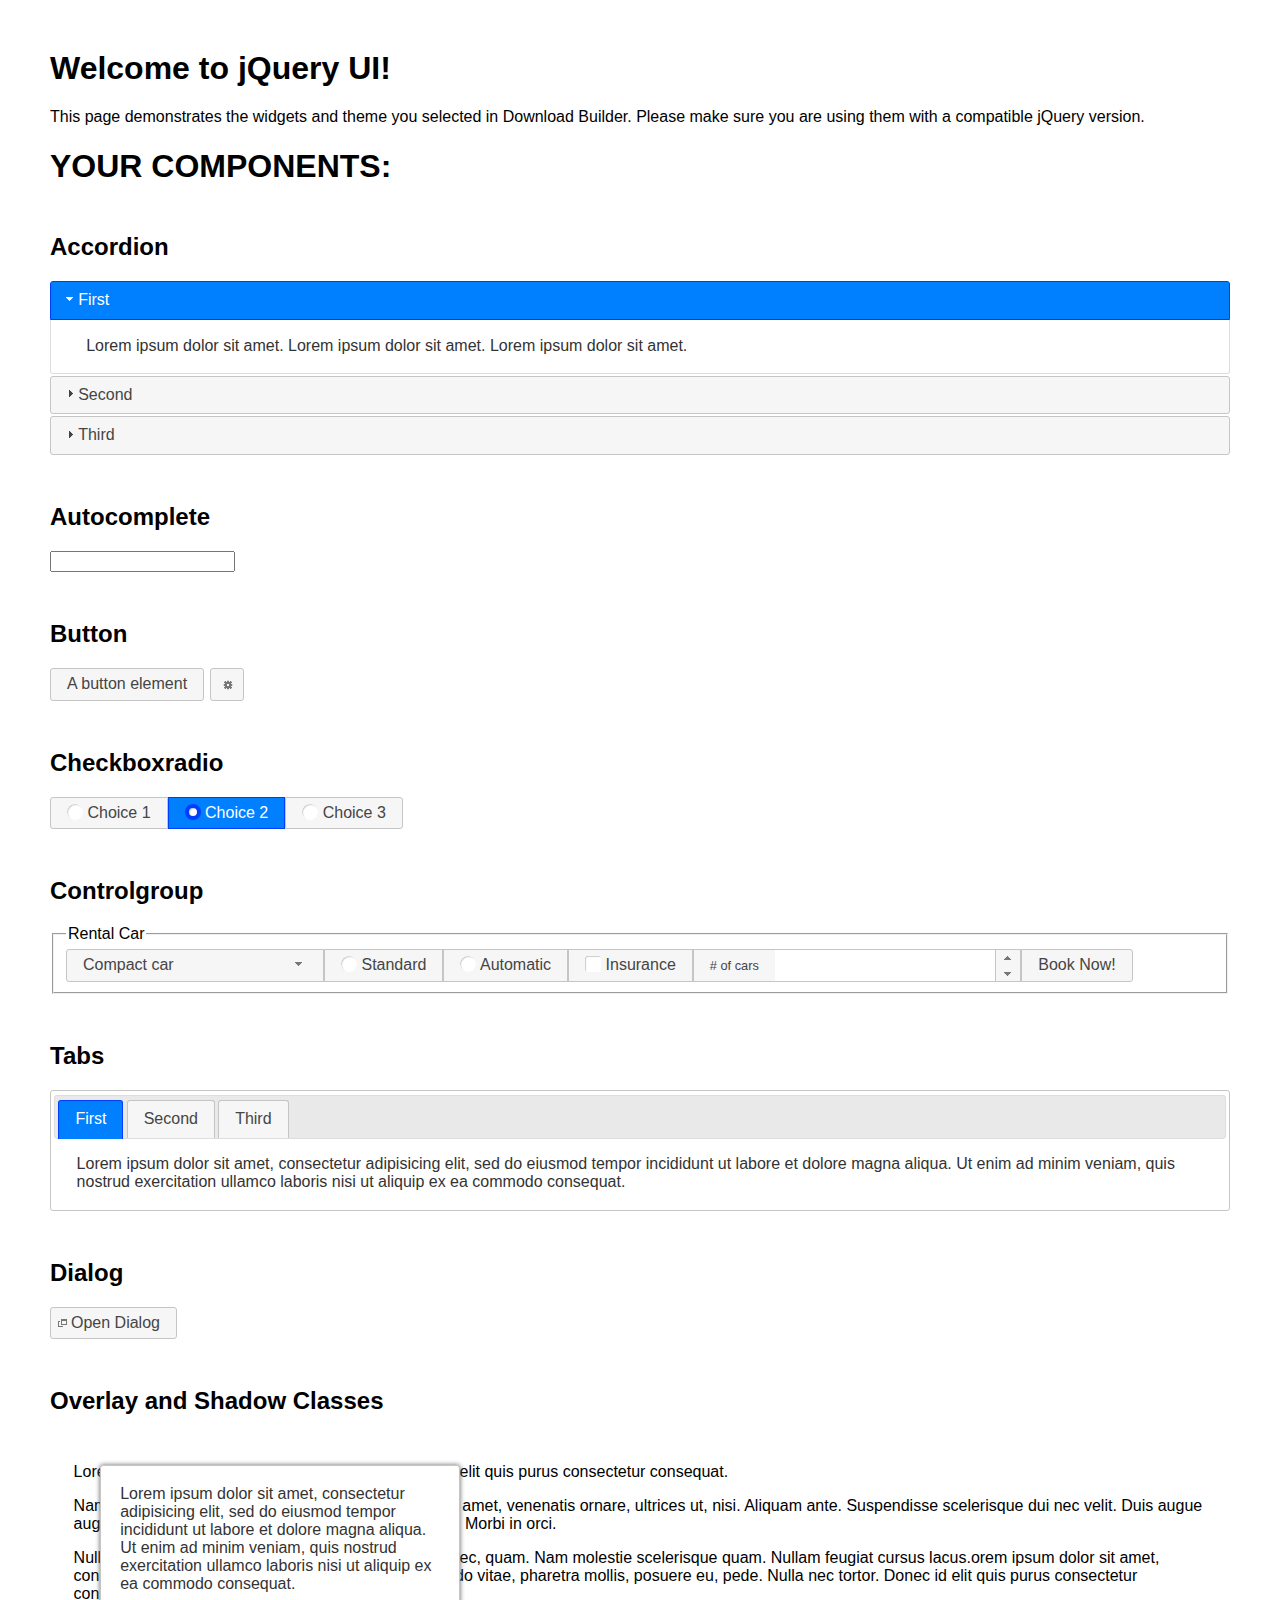
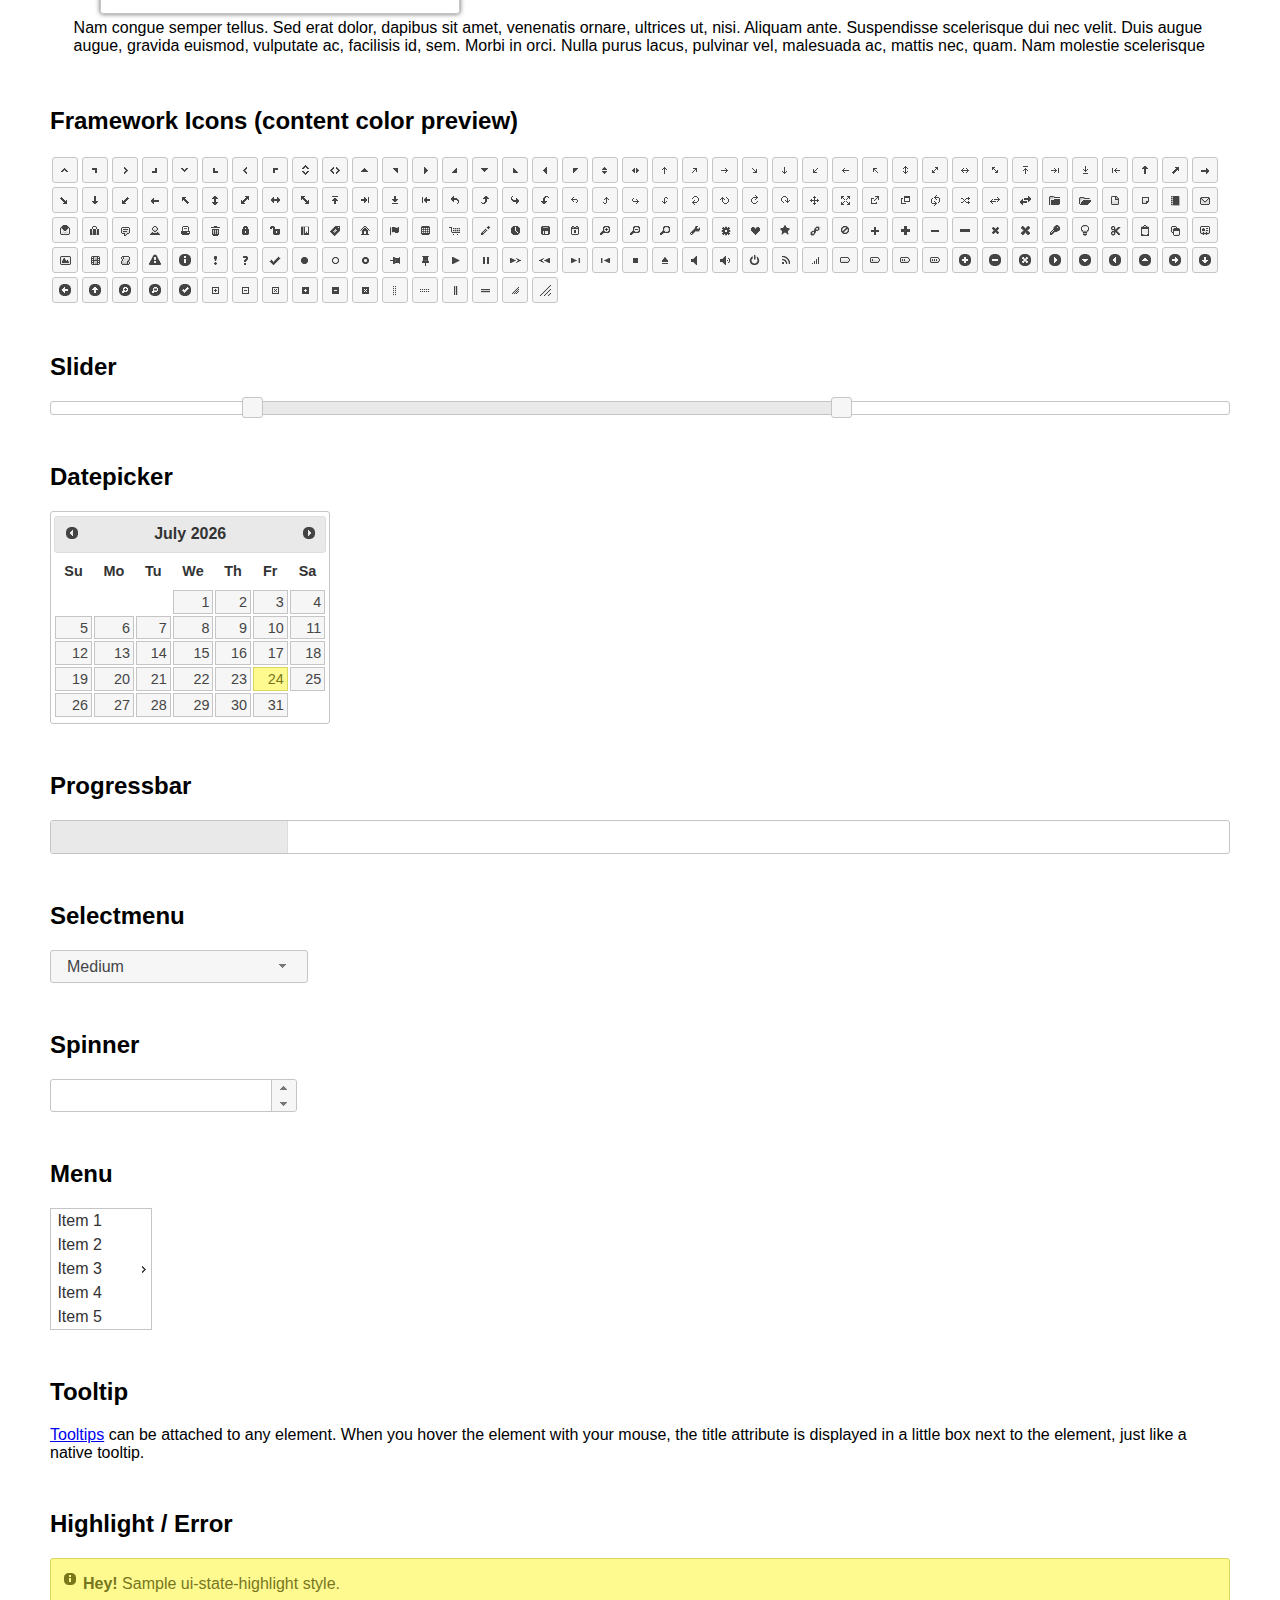
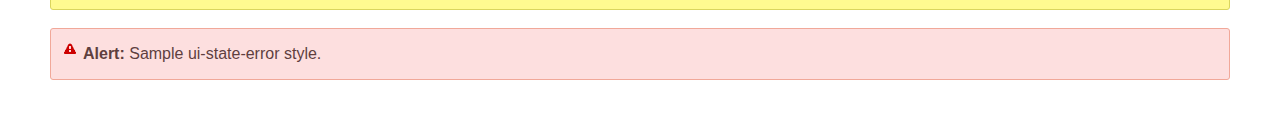
<file: jQuery-UI/index.html>
<!doctype html>
<html lang="us">
<head>
	<meta charset="utf-8">
	<title>jQuery UI Example Page</title>
	<link href="jquery-ui.css" rel="stylesheet">
	<style>
	body{
		font-family: "Trebuchet MS", sans-serif;
		margin: 50px;
	}
	.demoHeaders {
		margin-top: 2em;
	}
	#dialog-link {
		padding: .4em 1em .4em 20px;
		text-decoration: none;
		position: relative;
	}
	#dialog-link span.ui-icon {
		margin: 0 5px 0 0;
		position: absolute;
		left: .2em;
		top: 50%;
		margin-top: -8px;
	}
	#icons {
		margin: 0;
		padding: 0;
	}
	#icons li {
		margin: 2px;
		position: relative;
		padding: 4px 0;
		cursor: pointer;
		float: left;
		list-style: none;
	}
	#icons span.ui-icon {
		float: left;
		margin: 0 4px;
	}
	.fakewindowcontain .ui-widget-overlay {
		position: absolute;
	}
	select {
		width: 200px;
	}
	</style>
</head>
<body>

<h1>Welcome to jQuery UI!</h1>

<div class="ui-widget">
	<p>This page demonstrates the widgets and theme you selected in Download Builder. Please make sure you are using them with a compatible jQuery version.</p>
</div>

<h1>YOUR COMPONENTS:</h1>


<!-- Accordion -->
<h2 class="demoHeaders">Accordion</h2>
<div id="accordion">
	<h3>First</h3>
	<div>Lorem ipsum dolor sit amet. Lorem ipsum dolor sit amet. Lorem ipsum dolor sit amet.</div>
	<h3>Second</h3>
	<div>Phasellus mattis tincidunt nibh.</div>
	<h3>Third</h3>
	<div>Nam dui erat, auctor a, dignissim quis.</div>
</div>



<!-- Autocomplete -->
<h2 class="demoHeaders">Autocomplete</h2>
<div>
	<input id="autocomplete" title="type &quot;a&quot;">
</div>



<!-- Button -->
<h2 class="demoHeaders">Button</h2>
<button id="button">A button element</button>
<button id="button-icon">An icon-only button</button>



<!-- Checkboxradio -->
<h2 class="demoHeaders">Checkboxradio</h2>
<form style="margin-top: 1em;">
	<div id="radioset">
		<input type="radio" id="radio1" name="radio"><label for="radio1">Choice 1</label>
		<input type="radio" id="radio2" name="radio" checked="checked"><label for="radio2">Choice 2</label>
		<input type="radio" id="radio3" name="radio"><label for="radio3">Choice 3</label>
	</div>
</form>



<!-- Controlgroup -->
<h2 class="demoHeaders">Controlgroup</h2>
<fieldset>
	<legend>Rental Car</legend>
	<div id="controlgroup">
		<select id="car-type">
			<option>Compact car</option>
			<option>Midsize car</option>
			<option>Full size car</option>
			<option>SUV</option>
			<option>Luxury</option>
			<option>Truck</option>
			<option>Van</option>
		</select>
		<label for="transmission-standard">Standard</label>
		<input type="radio" name="transmission" id="transmission-standard">
		<label for="transmission-automatic">Automatic</label>
		<input type="radio" name="transmission" id="transmission-automatic">
		<label for="insurance">Insurance</label>
		<input type="checkbox" name="insurance" id="insurance">
		<label for="horizontal-spinner" class="ui-controlgroup-label"># of cars</label>
		<input id="horizontal-spinner" class="ui-spinner-input">
		<button>Book Now!</button>
	</div>
</fieldset>



<!-- Tabs -->
<h2 class="demoHeaders">Tabs</h2>
<div id="tabs">
	<ul>
		<li><a href="#tabs-1">First</a></li>
		<li><a href="#tabs-2">Second</a></li>
		<li><a href="#tabs-3">Third</a></li>
	</ul>
	<div id="tabs-1">Lorem ipsum dolor sit amet, consectetur adipisicing elit, sed do eiusmod tempor incididunt ut labore et dolore magna aliqua. Ut enim ad minim veniam, quis nostrud exercitation ullamco laboris nisi ut aliquip ex ea commodo consequat.</div>
	<div id="tabs-2">Phasellus mattis tincidunt nibh. Cras orci urna, blandit id, pretium vel, aliquet ornare, felis. Maecenas scelerisque sem non nisl. Fusce sed lorem in enim dictum bibendum.</div>
	<div id="tabs-3">Nam dui erat, auctor a, dignissim quis, sollicitudin eu, felis. Pellentesque nisi urna, interdum eget, sagittis et, consequat vestibulum, lacus. Mauris porttitor ullamcorper augue.</div>
</div>



<h2 class="demoHeaders">Dialog</h2>
<p>
	<button id="dialog-link" class="ui-button ui-corner-all ui-widget">
		<span class="ui-icon ui-icon-newwin"></span>Open Dialog
	</button>
</p>

<h2 class="demoHeaders">Overlay and Shadow Classes</h2>
<div style="position: relative; width: 96%; height: 200px; padding:1% 2%; overflow:hidden;" class="fakewindowcontain">
	<p>Lorem ipsum dolor sit amet,  Nulla nec tortor. Donec id elit quis purus consectetur consequat. </p><p>Nam congue semper tellus. Sed erat dolor, dapibus sit amet, venenatis ornare, ultrices ut, nisi. Aliquam ante. Suspendisse scelerisque dui nec velit. Duis augue augue, gravida euismod, vulputate ac, facilisis id, sem. Morbi in orci. </p><p>Nulla purus lacus, pulvinar vel, malesuada ac, mattis nec, quam. Nam molestie scelerisque quam. Nullam feugiat cursus lacus.orem ipsum dolor sit amet, consectetur adipiscing elit. Donec libero risus, commodo vitae, pharetra mollis, posuere eu, pede. Nulla nec tortor. Donec id elit quis purus consectetur consequat. </p><p>Nam congue semper tellus. Sed erat dolor, dapibus sit amet, venenatis ornare, ultrices ut, nisi. Aliquam ante. Suspendisse scelerisque dui nec velit. Duis augue augue, gravida euismod, vulputate ac, facilisis id, sem. Morbi in orci. Nulla purus lacus, pulvinar vel, malesuada ac, mattis nec, quam. Nam molestie scelerisque quam. </p><p>Nullam feugiat cursus lacus.orem ipsum dolor sit amet, consectetur adipiscing elit. Donec libero risus, commodo vitae, pharetra mollis, posuere eu, pede. Nulla nec tortor. Donec id elit quis purus consectetur consequat. Nam congue semper tellus. Sed erat dolor, dapibus sit amet, venenatis ornare, ultrices ut, nisi. Aliquam ante. </p><p>Suspendisse scelerisque dui nec velit. Duis augue augue, gravida euismod, vulputate ac, facilisis id, sem. Morbi in orci. Nulla purus lacus, pulvinar vel, malesuada ac, mattis nec, quam. Nam molestie scelerisque quam. Nullam feugiat cursus lacus.orem ipsum dolor sit amet, consectetur adipiscing elit. Donec libero risus, commodo vitae, pharetra mollis, posuere eu, pede. Nulla nec tortor. Donec id elit quis purus consectetur consequat. Nam congue semper tellus. Sed erat dolor, dapibus sit amet, venenatis ornare, ultrices ut, nisi. </p>

	<!-- ui-dialog -->
	<div class="ui-widget-overlay ui-front"></div>
	<div style="position: absolute; width: 320px; left: 50px; top: 30px; padding: 1.2em" class="ui-widget ui-front ui-widget-content ui-corner-all ui-widget-shadow">
		Lorem ipsum dolor sit amet, consectetur adipisicing elit, sed do eiusmod tempor incididunt ut labore et dolore magna aliqua. Ut enim ad minim veniam, quis nostrud exercitation ullamco laboris nisi ut aliquip ex ea commodo consequat.
	</div>

</div>

<!-- ui-dialog -->
<div id="dialog" title="Dialog Title">
	<p>Lorem ipsum dolor sit amet, consectetur adipisicing elit, sed do eiusmod tempor incididunt ut labore et dolore magna aliqua. Ut enim ad minim veniam, quis nostrud exercitation ullamco laboris nisi ut aliquip ex ea commodo consequat.</p>
</div>



<h2 class="demoHeaders">Framework Icons (content color preview)</h2>
<ul id="icons" class="ui-widget ui-helper-clearfix">
	<li class="ui-state-default ui-corner-all" title=".ui-icon-caret-1-n"><span class="ui-icon ui-icon-caret-1-n"></span></li>
	<li class="ui-state-default ui-corner-all" title=".ui-icon-caret-1-ne"><span class="ui-icon ui-icon-caret-1-ne"></span></li>
	<li class="ui-state-default ui-corner-all" title=".ui-icon-caret-1-e"><span class="ui-icon ui-icon-caret-1-e"></span></li>
	<li class="ui-state-default ui-corner-all" title=".ui-icon-caret-1-se"><span class="ui-icon ui-icon-caret-1-se"></span></li>
	<li class="ui-state-default ui-corner-all" title=".ui-icon-caret-1-s"><span class="ui-icon ui-icon-caret-1-s"></span></li>
	<li class="ui-state-default ui-corner-all" title=".ui-icon-caret-1-sw"><span class="ui-icon ui-icon-caret-1-sw"></span></li>
	<li class="ui-state-default ui-corner-all" title=".ui-icon-caret-1-w"><span class="ui-icon ui-icon-caret-1-w"></span></li>
	<li class="ui-state-default ui-corner-all" title=".ui-icon-caret-1-nw"><span class="ui-icon ui-icon-caret-1-nw"></span></li>
	<li class="ui-state-default ui-corner-all" title=".ui-icon-caret-2-n-s"><span class="ui-icon ui-icon-caret-2-n-s"></span></li>
	<li class="ui-state-default ui-corner-all" title=".ui-icon-caret-2-e-w"><span class="ui-icon ui-icon-caret-2-e-w"></span></li>
	<li class="ui-state-default ui-corner-all" title=".ui-icon-triangle-1-n"><span class="ui-icon ui-icon-triangle-1-n"></span></li>
	<li class="ui-state-default ui-corner-all" title=".ui-icon-triangle-1-ne"><span class="ui-icon ui-icon-triangle-1-ne"></span></li>
	<li class="ui-state-default ui-corner-all" title=".ui-icon-triangle-1-e"><span class="ui-icon ui-icon-triangle-1-e"></span></li>
	<li class="ui-state-default ui-corner-all" title=".ui-icon-triangle-1-se"><span class="ui-icon ui-icon-triangle-1-se"></span></li>
	<li class="ui-state-default ui-corner-all" title=".ui-icon-triangle-1-s"><span class="ui-icon ui-icon-triangle-1-s"></span></li>
	<li class="ui-state-default ui-corner-all" title=".ui-icon-triangle-1-sw"><span class="ui-icon ui-icon-triangle-1-sw"></span></li>
	<li class="ui-state-default ui-corner-all" title=".ui-icon-triangle-1-w"><span class="ui-icon ui-icon-triangle-1-w"></span></li>
	<li class="ui-state-default ui-corner-all" title=".ui-icon-triangle-1-nw"><span class="ui-icon ui-icon-triangle-1-nw"></span></li>
	<li class="ui-state-default ui-corner-all" title=".ui-icon-triangle-2-n-s"><span class="ui-icon ui-icon-triangle-2-n-s"></span></li>
	<li class="ui-state-default ui-corner-all" title=".ui-icon-triangle-2-e-w"><span class="ui-icon ui-icon-triangle-2-e-w"></span></li>
	<li class="ui-state-default ui-corner-all" title=".ui-icon-arrow-1-n"><span class="ui-icon ui-icon-arrow-1-n"></span></li>
	<li class="ui-state-default ui-corner-all" title=".ui-icon-arrow-1-ne"><span class="ui-icon ui-icon-arrow-1-ne"></span></li>
	<li class="ui-state-default ui-corner-all" title=".ui-icon-arrow-1-e"><span class="ui-icon ui-icon-arrow-1-e"></span></li>
	<li class="ui-state-default ui-corner-all" title=".ui-icon-arrow-1-se"><span class="ui-icon ui-icon-arrow-1-se"></span></li>
	<li class="ui-state-default ui-corner-all" title=".ui-icon-arrow-1-s"><span class="ui-icon ui-icon-arrow-1-s"></span></li>
	<li class="ui-state-default ui-corner-all" title=".ui-icon-arrow-1-sw"><span class="ui-icon ui-icon-arrow-1-sw"></span></li>
	<li class="ui-state-default ui-corner-all" title=".ui-icon-arrow-1-w"><span class="ui-icon ui-icon-arrow-1-w"></span></li>
	<li class="ui-state-default ui-corner-all" title=".ui-icon-arrow-1-nw"><span class="ui-icon ui-icon-arrow-1-nw"></span></li>
	<li class="ui-state-default ui-corner-all" title=".ui-icon-arrow-2-n-s"><span class="ui-icon ui-icon-arrow-2-n-s"></span></li>
	<li class="ui-state-default ui-corner-all" title=".ui-icon-arrow-2-ne-sw"><span class="ui-icon ui-icon-arrow-2-ne-sw"></span></li>
	<li class="ui-state-default ui-corner-all" title=".ui-icon-arrow-2-e-w"><span class="ui-icon ui-icon-arrow-2-e-w"></span></li>
	<li class="ui-state-default ui-corner-all" title=".ui-icon-arrow-2-se-nw"><span class="ui-icon ui-icon-arrow-2-se-nw"></span></li>
	<li class="ui-state-default ui-corner-all" title=".ui-icon-arrowstop-1-n"><span class="ui-icon ui-icon-arrowstop-1-n"></span></li>
	<li class="ui-state-default ui-corner-all" title=".ui-icon-arrowstop-1-e"><span class="ui-icon ui-icon-arrowstop-1-e"></span></li>
	<li class="ui-state-default ui-corner-all" title=".ui-icon-arrowstop-1-s"><span class="ui-icon ui-icon-arrowstop-1-s"></span></li>
	<li class="ui-state-default ui-corner-all" title=".ui-icon-arrowstop-1-w"><span class="ui-icon ui-icon-arrowstop-1-w"></span></li>
	<li class="ui-state-default ui-corner-all" title=".ui-icon-arrowthick-1-n"><span class="ui-icon ui-icon-arrowthick-1-n"></span></li>
	<li class="ui-state-default ui-corner-all" title=".ui-icon-arrowthick-1-ne"><span class="ui-icon ui-icon-arrowthick-1-ne"></span></li>
	<li class="ui-state-default ui-corner-all" title=".ui-icon-arrowthick-1-e"><span class="ui-icon ui-icon-arrowthick-1-e"></span></li>
	<li class="ui-state-default ui-corner-all" title=".ui-icon-arrowthick-1-se"><span class="ui-icon ui-icon-arrowthick-1-se"></span></li>
	<li class="ui-state-default ui-corner-all" title=".ui-icon-arrowthick-1-s"><span class="ui-icon ui-icon-arrowthick-1-s"></span></li>
	<li class="ui-state-default ui-corner-all" title=".ui-icon-arrowthick-1-sw"><span class="ui-icon ui-icon-arrowthick-1-sw"></span></li>
	<li class="ui-state-default ui-corner-all" title=".ui-icon-arrowthick-1-w"><span class="ui-icon ui-icon-arrowthick-1-w"></span></li>
	<li class="ui-state-default ui-corner-all" title=".ui-icon-arrowthick-1-nw"><span class="ui-icon ui-icon-arrowthick-1-nw"></span></li>
	<li class="ui-state-default ui-corner-all" title=".ui-icon-arrowthick-2-n-s"><span class="ui-icon ui-icon-arrowthick-2-n-s"></span></li>
	<li class="ui-state-default ui-corner-all" title=".ui-icon-arrowthick-2-ne-sw"><span class="ui-icon ui-icon-arrowthick-2-ne-sw"></span></li>
	<li class="ui-state-default ui-corner-all" title=".ui-icon-arrowthick-2-e-w"><span class="ui-icon ui-icon-arrowthick-2-e-w"></span></li>
	<li class="ui-state-default ui-corner-all" title=".ui-icon-arrowthick-2-se-nw"><span class="ui-icon ui-icon-arrowthick-2-se-nw"></span></li>
	<li class="ui-state-default ui-corner-all" title=".ui-icon-arrowthickstop-1-n"><span class="ui-icon ui-icon-arrowthickstop-1-n"></span></li>
	<li class="ui-state-default ui-corner-all" title=".ui-icon-arrowthickstop-1-e"><span class="ui-icon ui-icon-arrowthickstop-1-e"></span></li>
	<li class="ui-state-default ui-corner-all" title=".ui-icon-arrowthickstop-1-s"><span class="ui-icon ui-icon-arrowthickstop-1-s"></span></li>
	<li class="ui-state-default ui-corner-all" title=".ui-icon-arrowthickstop-1-w"><span class="ui-icon ui-icon-arrowthickstop-1-w"></span></li>
	<li class="ui-state-default ui-corner-all" title=".ui-icon-arrowreturnthick-1-w"><span class="ui-icon ui-icon-arrowreturnthick-1-w"></span></li>
	<li class="ui-state-default ui-corner-all" title=".ui-icon-arrowreturnthick-1-n"><span class="ui-icon ui-icon-arrowreturnthick-1-n"></span></li>
	<li class="ui-state-default ui-corner-all" title=".ui-icon-arrowreturnthick-1-e"><span class="ui-icon ui-icon-arrowreturnthick-1-e"></span></li>
	<li class="ui-state-default ui-corner-all" title=".ui-icon-arrowreturnthick-1-s"><span class="ui-icon ui-icon-arrowreturnthick-1-s"></span></li>
	<li class="ui-state-default ui-corner-all" title=".ui-icon-arrowreturn-1-w"><span class="ui-icon ui-icon-arrowreturn-1-w"></span></li>
	<li class="ui-state-default ui-corner-all" title=".ui-icon-arrowreturn-1-n"><span class="ui-icon ui-icon-arrowreturn-1-n"></span></li>
	<li class="ui-state-default ui-corner-all" title=".ui-icon-arrowreturn-1-e"><span class="ui-icon ui-icon-arrowreturn-1-e"></span></li>
	<li class="ui-state-default ui-corner-all" title=".ui-icon-arrowreturn-1-s"><span class="ui-icon ui-icon-arrowreturn-1-s"></span></li>
	<li class="ui-state-default ui-corner-all" title=".ui-icon-arrowrefresh-1-w"><span class="ui-icon ui-icon-arrowrefresh-1-w"></span></li>
	<li class="ui-state-default ui-corner-all" title=".ui-icon-arrowrefresh-1-n"><span class="ui-icon ui-icon-arrowrefresh-1-n"></span></li>
	<li class="ui-state-default ui-corner-all" title=".ui-icon-arrowrefresh-1-e"><span class="ui-icon ui-icon-arrowrefresh-1-e"></span></li>
	<li class="ui-state-default ui-corner-all" title=".ui-icon-arrowrefresh-1-s"><span class="ui-icon ui-icon-arrowrefresh-1-s"></span></li>
	<li class="ui-state-default ui-corner-all" title=".ui-icon-arrow-4"><span class="ui-icon ui-icon-arrow-4"></span></li>
	<li class="ui-state-default ui-corner-all" title=".ui-icon-arrow-4-diag"><span class="ui-icon ui-icon-arrow-4-diag"></span></li>
	<li class="ui-state-default ui-corner-all" title=".ui-icon-extlink"><span class="ui-icon ui-icon-extlink"></span></li>
	<li class="ui-state-default ui-corner-all" title=".ui-icon-newwin"><span class="ui-icon ui-icon-newwin"></span></li>
	<li class="ui-state-default ui-corner-all" title=".ui-icon-refresh"><span class="ui-icon ui-icon-refresh"></span></li>
	<li class="ui-state-default ui-corner-all" title=".ui-icon-shuffle"><span class="ui-icon ui-icon-shuffle"></span></li>
	<li class="ui-state-default ui-corner-all" title=".ui-icon-transfer-e-w"><span class="ui-icon ui-icon-transfer-e-w"></span></li>
	<li class="ui-state-default ui-corner-all" title=".ui-icon-transferthick-e-w"><span class="ui-icon ui-icon-transferthick-e-w"></span></li>
	<li class="ui-state-default ui-corner-all" title=".ui-icon-folder-collapsed"><span class="ui-icon ui-icon-folder-collapsed"></span></li>
	<li class="ui-state-default ui-corner-all" title=".ui-icon-folder-open"><span class="ui-icon ui-icon-folder-open"></span></li>
	<li class="ui-state-default ui-corner-all" title=".ui-icon-document"><span class="ui-icon ui-icon-document"></span></li>
	<li class="ui-state-default ui-corner-all" title=".ui-icon-document-b"><span class="ui-icon ui-icon-document-b"></span></li>
	<li class="ui-state-default ui-corner-all" title=".ui-icon-note"><span class="ui-icon ui-icon-note"></span></li>
	<li class="ui-state-default ui-corner-all" title=".ui-icon-mail-closed"><span class="ui-icon ui-icon-mail-closed"></span></li>
	<li class="ui-state-default ui-corner-all" title=".ui-icon-mail-open"><span class="ui-icon ui-icon-mail-open"></span></li>
	<li class="ui-state-default ui-corner-all" title=".ui-icon-suitcase"><span class="ui-icon ui-icon-suitcase"></span></li>
	<li class="ui-state-default ui-corner-all" title=".ui-icon-comment"><span class="ui-icon ui-icon-comment"></span></li>
	<li class="ui-state-default ui-corner-all" title=".ui-icon-person"><span class="ui-icon ui-icon-person"></span></li>
	<li class="ui-state-default ui-corner-all" title=".ui-icon-print"><span class="ui-icon ui-icon-print"></span></li>
	<li class="ui-state-default ui-corner-all" title=".ui-icon-trash"><span class="ui-icon ui-icon-trash"></span></li>
	<li class="ui-state-default ui-corner-all" title=".ui-icon-locked"><span class="ui-icon ui-icon-locked"></span></li>
	<li class="ui-state-default ui-corner-all" title=".ui-icon-unlocked"><span class="ui-icon ui-icon-unlocked"></span></li>
	<li class="ui-state-default ui-corner-all" title=".ui-icon-bookmark"><span class="ui-icon ui-icon-bookmark"></span></li>
	<li class="ui-state-default ui-corner-all" title=".ui-icon-tag"><span class="ui-icon ui-icon-tag"></span></li>
	<li class="ui-state-default ui-corner-all" title=".ui-icon-home"><span class="ui-icon ui-icon-home"></span></li>
	<li class="ui-state-default ui-corner-all" title=".ui-icon-flag"><span class="ui-icon ui-icon-flag"></span></li>
	<li class="ui-state-default ui-corner-all" title=".ui-icon-calculator"><span class="ui-icon ui-icon-calculator"></span></li>
	<li class="ui-state-default ui-corner-all" title=".ui-icon-cart"><span class="ui-icon ui-icon-cart"></span></li>
	<li class="ui-state-default ui-corner-all" title=".ui-icon-pencil"><span class="ui-icon ui-icon-pencil"></span></li>
	<li class="ui-state-default ui-corner-all" title=".ui-icon-clock"><span class="ui-icon ui-icon-clock"></span></li>
	<li class="ui-state-default ui-corner-all" title=".ui-icon-disk"><span class="ui-icon ui-icon-disk"></span></li>
	<li class="ui-state-default ui-corner-all" title=".ui-icon-calendar"><span class="ui-icon ui-icon-calendar"></span></li>
	<li class="ui-state-default ui-corner-all" title=".ui-icon-zoomin"><span class="ui-icon ui-icon-zoomin"></span></li>
	<li class="ui-state-default ui-corner-all" title=".ui-icon-zoomout"><span class="ui-icon ui-icon-zoomout"></span></li>
	<li class="ui-state-default ui-corner-all" title=".ui-icon-search"><span class="ui-icon ui-icon-search"></span></li>
	<li class="ui-state-default ui-corner-all" title=".ui-icon-wrench"><span class="ui-icon ui-icon-wrench"></span></li>
	<li class="ui-state-default ui-corner-all" title=".ui-icon-gear"><span class="ui-icon ui-icon-gear"></span></li>
	<li class="ui-state-default ui-corner-all" title=".ui-icon-heart"><span class="ui-icon ui-icon-heart"></span></li>
	<li class="ui-state-default ui-corner-all" title=".ui-icon-star"><span class="ui-icon ui-icon-star"></span></li>
	<li class="ui-state-default ui-corner-all" title=".ui-icon-link"><span class="ui-icon ui-icon-link"></span></li>
	<li class="ui-state-default ui-corner-all" title=".ui-icon-cancel"><span class="ui-icon ui-icon-cancel"></span></li>
	<li class="ui-state-default ui-corner-all" title=".ui-icon-plus"><span class="ui-icon ui-icon-plus"></span></li>
	<li class="ui-state-default ui-corner-all" title=".ui-icon-plusthick"><span class="ui-icon ui-icon-plusthick"></span></li>
	<li class="ui-state-default ui-corner-all" title=".ui-icon-minus"><span class="ui-icon ui-icon-minus"></span></li>
	<li class="ui-state-default ui-corner-all" title=".ui-icon-minusthick"><span class="ui-icon ui-icon-minusthick"></span></li>
	<li class="ui-state-default ui-corner-all" title=".ui-icon-close"><span class="ui-icon ui-icon-close"></span></li>
	<li class="ui-state-default ui-corner-all" title=".ui-icon-closethick"><span class="ui-icon ui-icon-closethick"></span></li>
	<li class="ui-state-default ui-corner-all" title=".ui-icon-key"><span class="ui-icon ui-icon-key"></span></li>
	<li class="ui-state-default ui-corner-all" title=".ui-icon-lightbulb"><span class="ui-icon ui-icon-lightbulb"></span></li>
	<li class="ui-state-default ui-corner-all" title=".ui-icon-scissors"><span class="ui-icon ui-icon-scissors"></span></li>
	<li class="ui-state-default ui-corner-all" title=".ui-icon-clipboard"><span class="ui-icon ui-icon-clipboard"></span></li>
	<li class="ui-state-default ui-corner-all" title=".ui-icon-copy"><span class="ui-icon ui-icon-copy"></span></li>
	<li class="ui-state-default ui-corner-all" title=".ui-icon-contact"><span class="ui-icon ui-icon-contact"></span></li>
	<li class="ui-state-default ui-corner-all" title=".ui-icon-image"><span class="ui-icon ui-icon-image"></span></li>
	<li class="ui-state-default ui-corner-all" title=".ui-icon-video"><span class="ui-icon ui-icon-video"></span></li>
	<li class="ui-state-default ui-corner-all" title=".ui-icon-script"><span class="ui-icon ui-icon-script"></span></li>
	<li class="ui-state-default ui-corner-all" title=".ui-icon-alert"><span class="ui-icon ui-icon-alert"></span></li>
	<li class="ui-state-default ui-corner-all" title=".ui-icon-info"><span class="ui-icon ui-icon-info"></span></li>
	<li class="ui-state-default ui-corner-all" title=".ui-icon-notice"><span class="ui-icon ui-icon-notice"></span></li>
	<li class="ui-state-default ui-corner-all" title=".ui-icon-help"><span class="ui-icon ui-icon-help"></span></li>
	<li class="ui-state-default ui-corner-all" title=".ui-icon-check"><span class="ui-icon ui-icon-check"></span></li>
	<li class="ui-state-default ui-corner-all" title=".ui-icon-bullet"><span class="ui-icon ui-icon-bullet"></span></li>
	<li class="ui-state-default ui-corner-all" title=".ui-icon-radio-off"><span class="ui-icon ui-icon-radio-off"></span></li>
	<li class="ui-state-default ui-corner-all" title=".ui-icon-radio-on"><span class="ui-icon ui-icon-radio-on"></span></li>
	<li class="ui-state-default ui-corner-all" title=".ui-icon-pin-w"><span class="ui-icon ui-icon-pin-w"></span></li>
	<li class="ui-state-default ui-corner-all" title=".ui-icon-pin-s"><span class="ui-icon ui-icon-pin-s"></span></li>
	<li class="ui-state-default ui-corner-all" title=".ui-icon-play"><span class="ui-icon ui-icon-play"></span></li>
	<li class="ui-state-default ui-corner-all" title=".ui-icon-pause"><span class="ui-icon ui-icon-pause"></span></li>
	<li class="ui-state-default ui-corner-all" title=".ui-icon-seek-next"><span class="ui-icon ui-icon-seek-next"></span></li>
	<li class="ui-state-default ui-corner-all" title=".ui-icon-seek-prev"><span class="ui-icon ui-icon-seek-prev"></span></li>
	<li class="ui-state-default ui-corner-all" title=".ui-icon-seek-end"><span class="ui-icon ui-icon-seek-end"></span></li>
	<li class="ui-state-default ui-corner-all" title=".ui-icon-seek-first"><span class="ui-icon ui-icon-seek-first"></span></li>
	<li class="ui-state-default ui-corner-all" title=".ui-icon-stop"><span class="ui-icon ui-icon-stop"></span></li>
	<li class="ui-state-default ui-corner-all" title=".ui-icon-eject"><span class="ui-icon ui-icon-eject"></span></li>
	<li class="ui-state-default ui-corner-all" title=".ui-icon-volume-off"><span class="ui-icon ui-icon-volume-off"></span></li>
	<li class="ui-state-default ui-corner-all" title=".ui-icon-volume-on"><span class="ui-icon ui-icon-volume-on"></span></li>
	<li class="ui-state-default ui-corner-all" title=".ui-icon-power"><span class="ui-icon ui-icon-power"></span></li>
	<li class="ui-state-default ui-corner-all" title=".ui-icon-signal-diag"><span class="ui-icon ui-icon-signal-diag"></span></li>
	<li class="ui-state-default ui-corner-all" title=".ui-icon-signal"><span class="ui-icon ui-icon-signal"></span></li>
	<li class="ui-state-default ui-corner-all" title=".ui-icon-battery-0"><span class="ui-icon ui-icon-battery-0"></span></li>
	<li class="ui-state-default ui-corner-all" title=".ui-icon-battery-1"><span class="ui-icon ui-icon-battery-1"></span></li>
	<li class="ui-state-default ui-corner-all" title=".ui-icon-battery-2"><span class="ui-icon ui-icon-battery-2"></span></li>
	<li class="ui-state-default ui-corner-all" title=".ui-icon-battery-3"><span class="ui-icon ui-icon-battery-3"></span></li>
	<li class="ui-state-default ui-corner-all" title=".ui-icon-circle-plus"><span class="ui-icon ui-icon-circle-plus"></span></li>
	<li class="ui-state-default ui-corner-all" title=".ui-icon-circle-minus"><span class="ui-icon ui-icon-circle-minus"></span></li>
	<li class="ui-state-default ui-corner-all" title=".ui-icon-circle-close"><span class="ui-icon ui-icon-circle-close"></span></li>
	<li class="ui-state-default ui-corner-all" title=".ui-icon-circle-triangle-e"><span class="ui-icon ui-icon-circle-triangle-e"></span></li>
	<li class="ui-state-default ui-corner-all" title=".ui-icon-circle-triangle-s"><span class="ui-icon ui-icon-circle-triangle-s"></span></li>
	<li class="ui-state-default ui-corner-all" title=".ui-icon-circle-triangle-w"><span class="ui-icon ui-icon-circle-triangle-w"></span></li>
	<li class="ui-state-default ui-corner-all" title=".ui-icon-circle-triangle-n"><span class="ui-icon ui-icon-circle-triangle-n"></span></li>
	<li class="ui-state-default ui-corner-all" title=".ui-icon-circle-arrow-e"><span class="ui-icon ui-icon-circle-arrow-e"></span></li>
	<li class="ui-state-default ui-corner-all" title=".ui-icon-circle-arrow-s"><span class="ui-icon ui-icon-circle-arrow-s"></span></li>
	<li class="ui-state-default ui-corner-all" title=".ui-icon-circle-arrow-w"><span class="ui-icon ui-icon-circle-arrow-w"></span></li>
	<li class="ui-state-default ui-corner-all" title=".ui-icon-circle-arrow-n"><span class="ui-icon ui-icon-circle-arrow-n"></span></li>
	<li class="ui-state-default ui-corner-all" title=".ui-icon-circle-zoomin"><span class="ui-icon ui-icon-circle-zoomin"></span></li>
	<li class="ui-state-default ui-corner-all" title=".ui-icon-circle-zoomout"><span class="ui-icon ui-icon-circle-zoomout"></span></li>
	<li class="ui-state-default ui-corner-all" title=".ui-icon-circle-check"><span class="ui-icon ui-icon-circle-check"></span></li>
	<li class="ui-state-default ui-corner-all" title=".ui-icon-circlesmall-plus"><span class="ui-icon ui-icon-circlesmall-plus"></span></li>
	<li class="ui-state-default ui-corner-all" title=".ui-icon-circlesmall-minus"><span class="ui-icon ui-icon-circlesmall-minus"></span></li>
	<li class="ui-state-default ui-corner-all" title=".ui-icon-circlesmall-close"><span class="ui-icon ui-icon-circlesmall-close"></span></li>
	<li class="ui-state-default ui-corner-all" title=".ui-icon-squaresmall-plus"><span class="ui-icon ui-icon-squaresmall-plus"></span></li>
	<li class="ui-state-default ui-corner-all" title=".ui-icon-squaresmall-minus"><span class="ui-icon ui-icon-squaresmall-minus"></span></li>
	<li class="ui-state-default ui-corner-all" title=".ui-icon-squaresmall-close"><span class="ui-icon ui-icon-squaresmall-close"></span></li>
	<li class="ui-state-default ui-corner-all" title=".ui-icon-grip-dotted-vertical"><span class="ui-icon ui-icon-grip-dotted-vertical"></span></li>
	<li class="ui-state-default ui-corner-all" title=".ui-icon-grip-dotted-horizontal"><span class="ui-icon ui-icon-grip-dotted-horizontal"></span></li>
	<li class="ui-state-default ui-corner-all" title=".ui-icon-grip-solid-vertical"><span class="ui-icon ui-icon-grip-solid-vertical"></span></li>
	<li class="ui-state-default ui-corner-all" title=".ui-icon-grip-solid-horizontal"><span class="ui-icon ui-icon-grip-solid-horizontal"></span></li>
	<li class="ui-state-default ui-corner-all" title=".ui-icon-gripsmall-diagonal-se"><span class="ui-icon ui-icon-gripsmall-diagonal-se"></span></li>
	<li class="ui-state-default ui-corner-all" title=".ui-icon-grip-diagonal-se"><span class="ui-icon ui-icon-grip-diagonal-se"></span></li>
</ul>


<!-- Slider -->
<h2 class="demoHeaders">Slider</h2>
<div id="slider"></div>



<!-- Datepicker -->
<h2 class="demoHeaders">Datepicker</h2>
<div id="datepicker"></div>



<!-- Progressbar -->
<h2 class="demoHeaders">Progressbar</h2>
<div id="progressbar"></div>



<!-- Progressbar -->
<h2 class="demoHeaders">Selectmenu</h2>
<select id="selectmenu">
	<option>Slower</option>
	<option>Slow</option>
	<option selected="selected">Medium</option>
	<option>Fast</option>
	<option>Faster</option>
</select>



<!-- Spinner -->
<h2 class="demoHeaders">Spinner</h2>
<input id="spinner">



<!-- Menu -->
<h2 class="demoHeaders">Menu</h2>
<ul style="width:100px;" id="menu">
	<li><div>Item 1</div></li>
	<li><div>Item 2</div></li>
	<li><div>Item 3</div>
		<ul>
			<li><div>Item 3-1</div></li>
			<li><div>Item 3-2</div></li>
			<li><div>Item 3-3</div></li>
			<li><div>Item 3-4</div></li>
			<li><div>Item 3-5</div></li>
		</ul>
	</li>
	<li><div>Item 4</div></li>
	<li><div>Item 5</div></li>
</ul>



<!-- Tooltip -->
<h2 class="demoHeaders">Tooltip</h2>
<p id="tooltip">
	<a href="#" title="That&apos;s what this widget is">Tooltips</a> can be attached to any element. When you hover
the element with your mouse, the title attribute is displayed in a little box next to the element, just like a native tooltip.
</p>


<!-- Highlight / Error -->
<h2 class="demoHeaders">Highlight / Error</h2>
<div class="ui-widget">
	<div class="ui-state-highlight ui-corner-all" style="margin-top: 20px; padding: 0 .7em;">
		<p><span class="ui-icon ui-icon-info" style="float: left; margin-right: .3em;"></span>
		<strong>Hey!</strong> Sample ui-state-highlight style.</p>
	</div>
</div>
<br>
<div class="ui-widget">
	<div class="ui-state-error ui-corner-all" style="padding: 0 .7em;">
		<p><span class="ui-icon ui-icon-alert" style="float: left; margin-right: .3em;"></span>
		<strong>Alert:</strong> Sample ui-state-error style.</p>
	</div>
</div>

<script src="external/jquery/jquery.js"></script>
<script src="jquery-ui.js"></script>
<script>

$( "#accordion" ).accordion();



var availableTags = [
	"ActionScript",
	"AppleScript",
	"Asp",
	"BASIC",
	"C",
	"C++",
	"Clojure",
	"COBOL",
	"ColdFusion",
	"Erlang",
	"Fortran",
	"Groovy",
	"Haskell",
	"Java",
	"JavaScript",
	"Lisp",
	"Perl",
	"PHP",
	"Python",
	"Ruby",
	"Scala",
	"Scheme"
];
$( "#autocomplete" ).autocomplete({
	source: availableTags
});



$( "#button" ).button();
$( "#button-icon" ).button({
	icon: "ui-icon-gear",
	showLabel: false
});



$( "#radioset" ).buttonset();



$( "#controlgroup" ).controlgroup();



$( "#tabs" ).tabs();



$( "#dialog" ).dialog({
	autoOpen: false,
	width: 400,
	buttons: [
		{
			text: "Ok",
			click: function() {
				$( this ).dialog( "close" );
			}
		},
		{
			text: "Cancel",
			click: function() {
				$( this ).dialog( "close" );
			}
		}
	]
});

// Link to open the dialog
$( "#dialog-link" ).click(function( event ) {
	$( "#dialog" ).dialog( "open" );
	event.preventDefault();
});



$( "#datepicker" ).datepicker({
	inline: true
});



$( "#slider" ).slider({
	range: true,
	values: [ 17, 67 ]
});



$( "#progressbar" ).progressbar({
	value: 20
});



$( "#spinner" ).spinner();



$( "#menu" ).menu();



$( "#tooltip" ).tooltip();



$( "#selectmenu" ).selectmenu();


// Hover states on the static widgets
$( "#dialog-link, #icons li" ).hover(
	function() {
		$( this ).addClass( "ui-state-hover" );
	},
	function() {
		$( this ).removeClass( "ui-state-hover" );
	}
);
</script>
</body>
</html>
</file>
